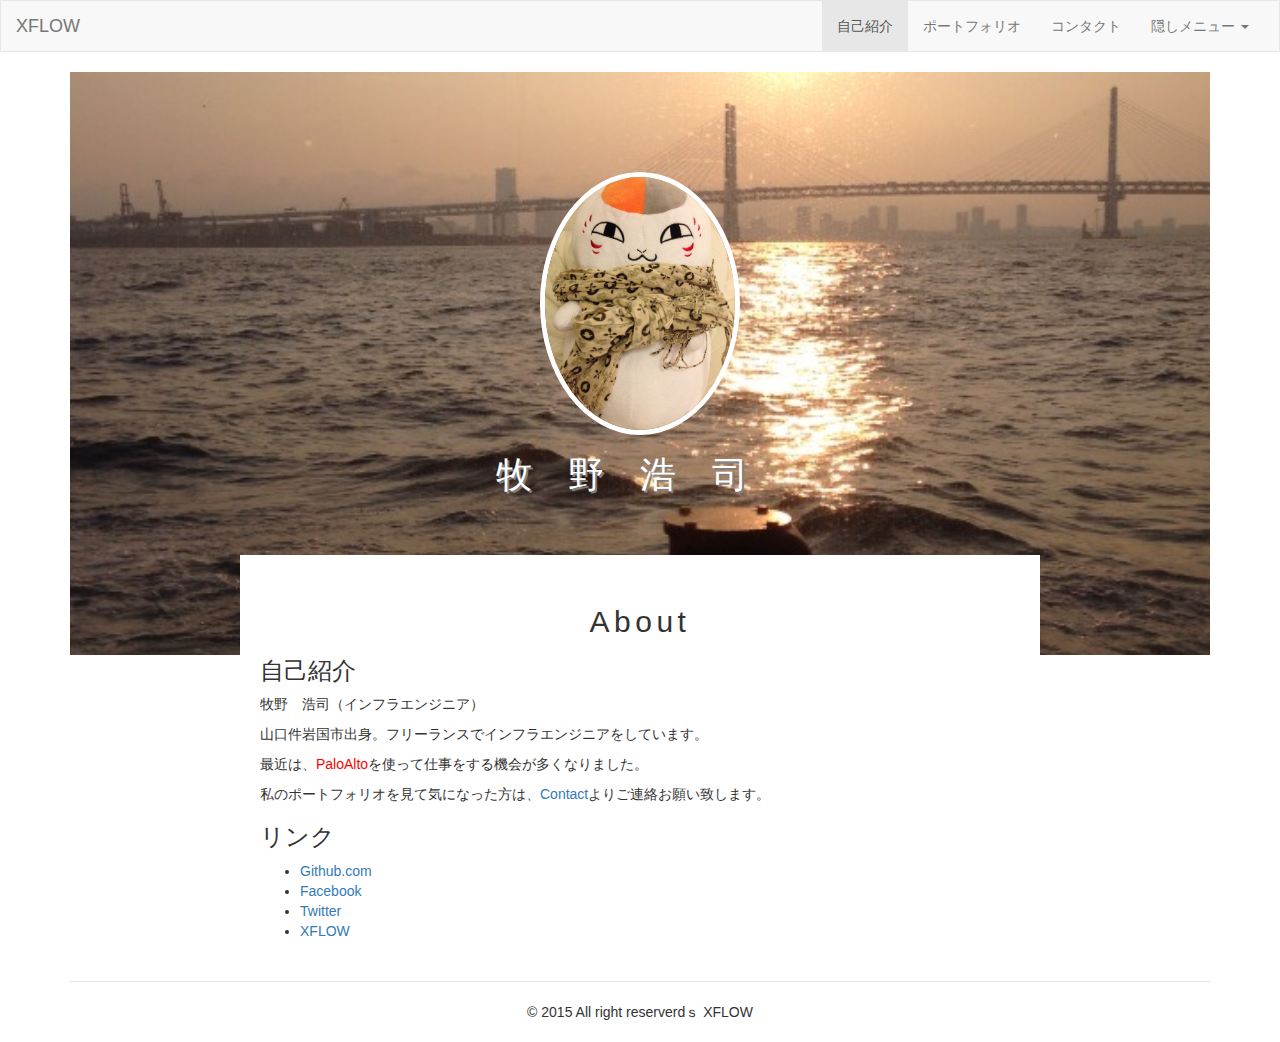
<file: index.html>
<!DOCTYPE html>
<html lang="ja">

<head>
  <meta charset="utf-8">
  <meta http-equiv="X-UA-Compatible" content="IE=edge">
  <meta http-equiv="Content-Style-Type" content="text/css">
  <meta http-equiv="Content-Script-Type" content="text/javascript">
  <meta name="Author" content="牧野浩司">
  <meta name="copyright" content="© 2015 All right reserverdｓ XFLOW">
  <meta name="Keywords" content="まひろ,牧野浩司,自己紹介,XFLOW">
  <meta name="lang" content="ja">
  <meta name="description" content="牧野浩司自己紹介ページ">
  <meta name="ROBOTS" content="NOINDEX,NOFOLLOW">
  <meta name="viewport" content="width=device-width, initial-scale=1">
  <title>牧野浩司自己紹介ページ</title>
  <!-- BootstrapのCSS読み込み -->
  <link rel="stylesheet" href="//maxcdn.bootstrapcdn.com/bootstrap/3.3.4/css/bootstrap.min.css">
  <!-- jQuery読み込み -->
  <script src="//ajax.googleapis.com/ajax/libs/jquery/1.11.2/jquery.min.js"></script>
  <!-- BootstrapのJS読み込み -->
  <script src="//maxcdn.bootstrapcdn.com/bootstrap/3.3.4/js/bootstrap.min.js"></script>
  <style>
    body {
      font-family: YuGothic, "游ゴシック", "メイリオ", Meiryo, "ヒラギノ角ゴ Pro W3", "Hiragino Kaku Gothic Pro", sans-serif;
      font-size: 14px;
    }
    
    .navbar {
      border-radius: 0;
    }
    
    .row {
      margin: 0px 0px;
    }
    
    .copyright {
      padding: 20px 0;
      font-size: 14px;
    }
    
    footer {
      border-top: 1px solid#e7e7e7;
      text-align: center;
    }
    
    .background {
      background-image: url("background.jpg");
      background-position: center center;
      background-size: cover;
      background-repeat: no-repeat;
      padding-top: 0px;
      padding-bottom: 50px;
    }
    
    #logo {
      padding: 100px 0;
      text-align: center;
    }
    
    #logo img {
      max-width: 200px;
      margin-left: auto;
      margin-right: auto;
      border: 5px solid #fff;
      border-radius: 100%;
    }
    
    #logo h1 {
      letter-spacing: 1.0em;
      color: #fff;
      text-shadow: 2px 2px 0px gray;
    }
    
    .about {
      max-width: 800px;
      margin: -100px auto 0;
      padding: 30px 20px;
      background-color: #fff;
    }
    
    section h2 {
      padding: 0px 0 0px 0;
      text-align: center;
      letter-spacing: 0.15em;
    }
    
    .red {
      color: red;
    }
    
    @media (max-width: 768px) {
      body {
        font-size: 12px;
      }
      h1 {
        font-size: 30px;
      }
      h2 {
        font-size: 24px;
      }
    }
  </style>
</head>

<body>
  <header>
    <nav class="navbar navbar-default">
      <div class="container-fluid">
        <div class="navbar-header">
          <button type="button" class="navbar-toggle collapsed" data-toggle="collapse" data-target="#site-menu">
            <span class="sr-only">Toggle navigation</span>
            <span class="icon-bar"></span>
            <span class="icon-bar"></span>
            <span class="icon-bar"></span>
          </button>
          <a class="navbar-brand" href="http://xflow.jpn.com/web/">XFLOW</a>
        </div>
        <div class="collapse navbar-collapse" id="site-menu">
          <ul class="nav navbar-nav navbar-right">
            <li class="active"><a href="./index.html">自己紹介</a></li>
            <li><a href="./portforio.html">ポートフォリオ</a></li>
            <li><a href="./contact.html">コンタクト</a></li>
            <li class="dropdown">
              <a href="#" class="dropdown-toggle" data-toggle="dropdown" role="button" aria-expanded="false">
                  隠しメニュー
                  <span class="caret"></span>
                </a>
              <ul class="dropdown-menu" role="menu">
                <li><a href="#">内緒のリンク#1</a></li>
                <li><a href="#">内緒のリンク#2</a></li>
              </ul>
            </li>
          </ul>
        </div>
      </div>
    </nav>
  </header>
  <div class="container">
    <div class="row">
      <div class="background">
        <div id="logo">
          <img src=mahiro.jpg class="img-responsive" alt="Responsive image"></img>
          <h1>牧野浩司</h1>
        </div>
      </div>
      <div class="about">
        <section>
          <h2>About</h2>
          <h3>自己紹介</h3>
          <p>牧野　浩司（インフラエンジニア）</p>
          <p>山口件岩国市出身。フリーランスでインフラエンジニアをしています。</p>
          <p>最近は、<a href="https://www.paloaltonetworks.jp" target="_blank" class="red">PaloAlto</a>を使って仕事をする機会が多くなりました。</p>

          <p>私のポートフォリオを見て気になった方は、<a href="contact.html">Contact</a>よりご連絡お願い致します。</p>
          <h3>リンク</h3>
          <ul>
            <li><a href="https://github.com/mahiro0210" target="_blank">Github.com</a></li>
            <li><a href="https://www.facebook.com/hiroshi.makino.50" target="_blank">Facebook</a></li>
            <li><a href="https://twitter.com/hiromaki0210" target="_blank">Twitter</a></li>
            <li><a href="http://www.xflow.jpn.com/web/" target="_blank">XFLOW</a></li>
          </ul>
        </section>

      </div>
      <footer>
        <div class="copyright">© 2015 All right reserverdｓ XFLOW</div>
      </footer>
    </div>

  </div>


</body>

</html>
</file>
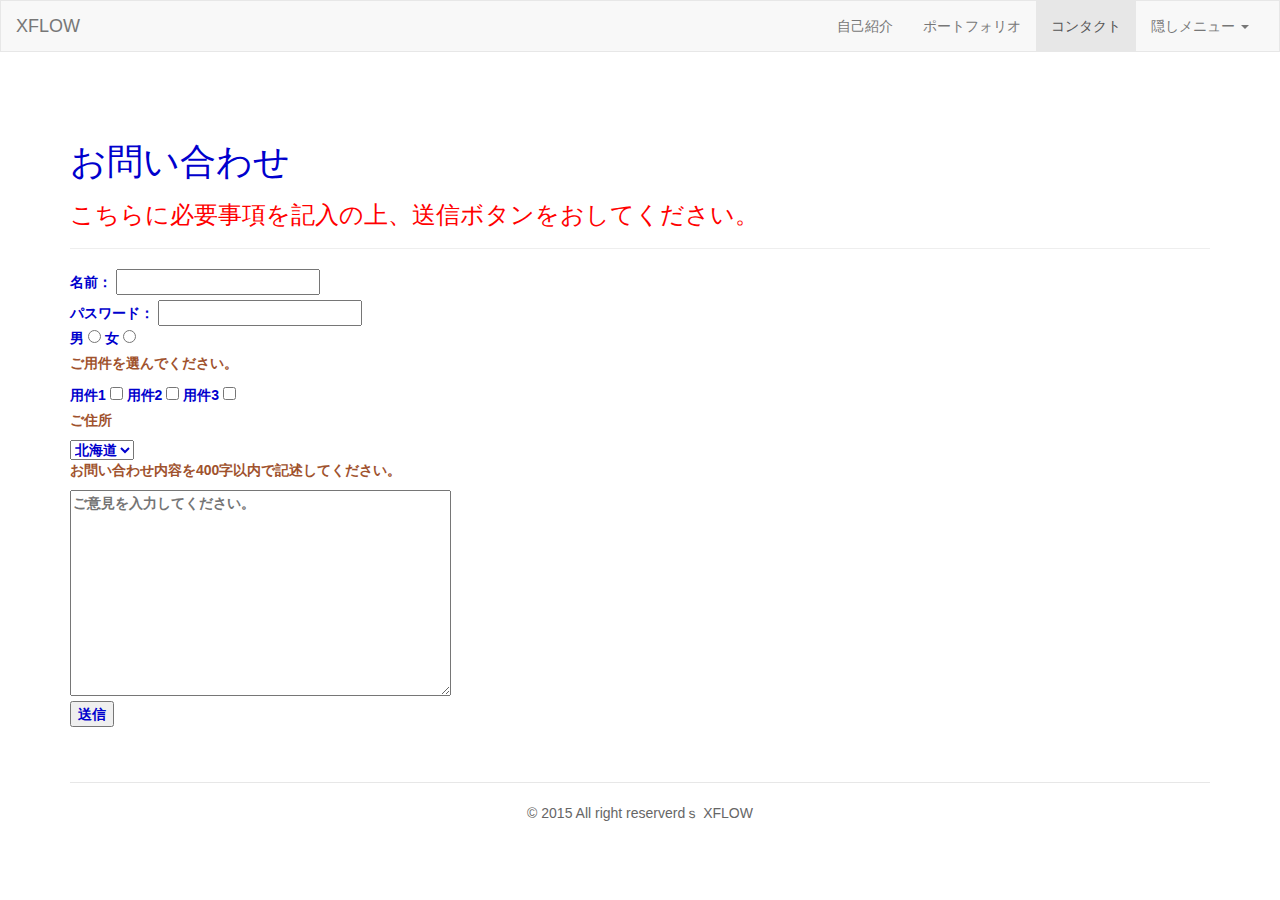
<file: contact.html>
<!DOCTYPE html>
<html lang="ja">

<head>
  <meta charset="utf-8">
  <meta http-equiv="X-UA-Compatible" content="IE=edge">
  <meta http-equiv="Content-Style-Type" content="text/css">
  <meta http-equiv="Content-Script-Type" content="text/javascript">
  <meta name="Author" content="牧野浩司">
  <meta name="copyright" content="© 2015 All right reserverdｓ XFLOW">
  <meta name="Keywords" content="まひろ,牧野浩司,コンタクト,XFLOW">
  <meta name="lang" content="ja">
  <meta name="description" content="牧野浩司コンタクトページ">
  <meta name="ROBOTS" content="NOINDEX,NOFOLLOW">
  <meta name="viewport" content="width=device-width, initial-scale=1">
  <title>牧野浩司コンタクトページ</title>
  <!-- BootstrapのCSS読み込み -->
  <link rel="stylesheet" href="//maxcdn.bootstrapcdn.com/bootstrap/3.3.4/css/bootstrap.min.css">
  <!-- jQuery読み込み -->
  <script src="//ajax.googleapis.com/ajax/libs/jquery/1.11.2/jquery.min.js"></script>
  <!-- BootstrapのJS読み込み -->
  <script src="//maxcdn.bootstrapcdn.com/bootstrap/3.3.4/js/bootstrap.min.js"></script>
  <link rel="stylesheet" href="./contact.css" />
</head>

<body>
  <header>
    <nav class="navbar navbar-default">
      <div class="container-fluid">
        <div class="navbar-header">
          <button type="button" class="navbar-toggle collapsed" data-toggle="collapse" data-target="#site-menu">
            <span class="sr-only">Toggle navigation</span>
            <span class="icon-bar"></span>
            <span class="icon-bar"></span>
            <span class="icon-bar"></span>
          </button>
          <a class="navbar-brand" href="http://xflow.jpn.com/web/">XFLOW</a>
        </div>
        <div class="collapse navbar-collapse" id="site-menu">
          <ul class="nav navbar-nav navbar-right">
            <li><a href="./index.html">自己紹介</a></li>
            <li><a href="./portforio.html">ポートフォリオ</a></li>
            <li class="active"><a href="#">コンタクト</a></li>
            <li class="dropdown">
              <a href="#" class="dropdown-toggle" data-toggle="dropdown" role="button" aria-expanded="false">
                  隠しメニュー
                  <span class="caret"></span>
                </a>
              <ul class="dropdown-menu" role="menu">
                <li><a href="#">内緒のリンク#1</a></li>
                <li><a href="#">内緒のリンク#2</a></li>
              </ul>
            </li>
          </ul>
        </div>
      </div>
    </nav>
  </header>
  <div class=container>
    <div class="row">
      <h1>お問い合わせ</h1>
      <h3>こちらに必要事項を記入の上、送信ボタンをおしてください。</h3>
      <hr>
      <p></p>
      <form action="" method="post">
        <input type="hidden" value="secret_data" />

        <label>名前：
          <input type="text" name="login_name" />
        </label>
        <br />
        <label>パスワード：
          <input type="password" named="password" />
          <br />
          <div>
            <label>男
              <input type="radio" name="gender" value="man" />
            </label>
            <label>女
              <input type="radio" name="gender" value="woman" />
            </label>
          </div>
          <div>
            <p>ご用件を選んでください。</p>
            <label>用件1
              <input type="checkbox" name="hobby" value="1" />
            </label>
            <label>用件2
              <input type="checkbox" name="hobby" value="2" />
            </label>
            <label>用件3
              <input type="checkbox" name="hobby" value="3" />
            </label>
          </div>
          <div>
            <p>ご住所</p>
            <select name="select1">
              <option value="1">北海道</option>
              <option value="2">東京都</option>
              </option>
              <option value="3">沖縄県</option>
            </select>
          </div>
          <div>
            <p>お問い合わせ内容を400字以内で記述してください。</p>
            <textarea name="opinion" cols="40" rows="10" maxlength="400" placeholder="ご意見を入力してください。"></textarea>
          </div>
          <input type="submit" value="送信" />
      </form>
    </div>

    <footer>
      <div class="copyright">© 2015 All right reserverdｓ XFLOW</div>
    </footer>
  </div>
</body>

</html>
</file>
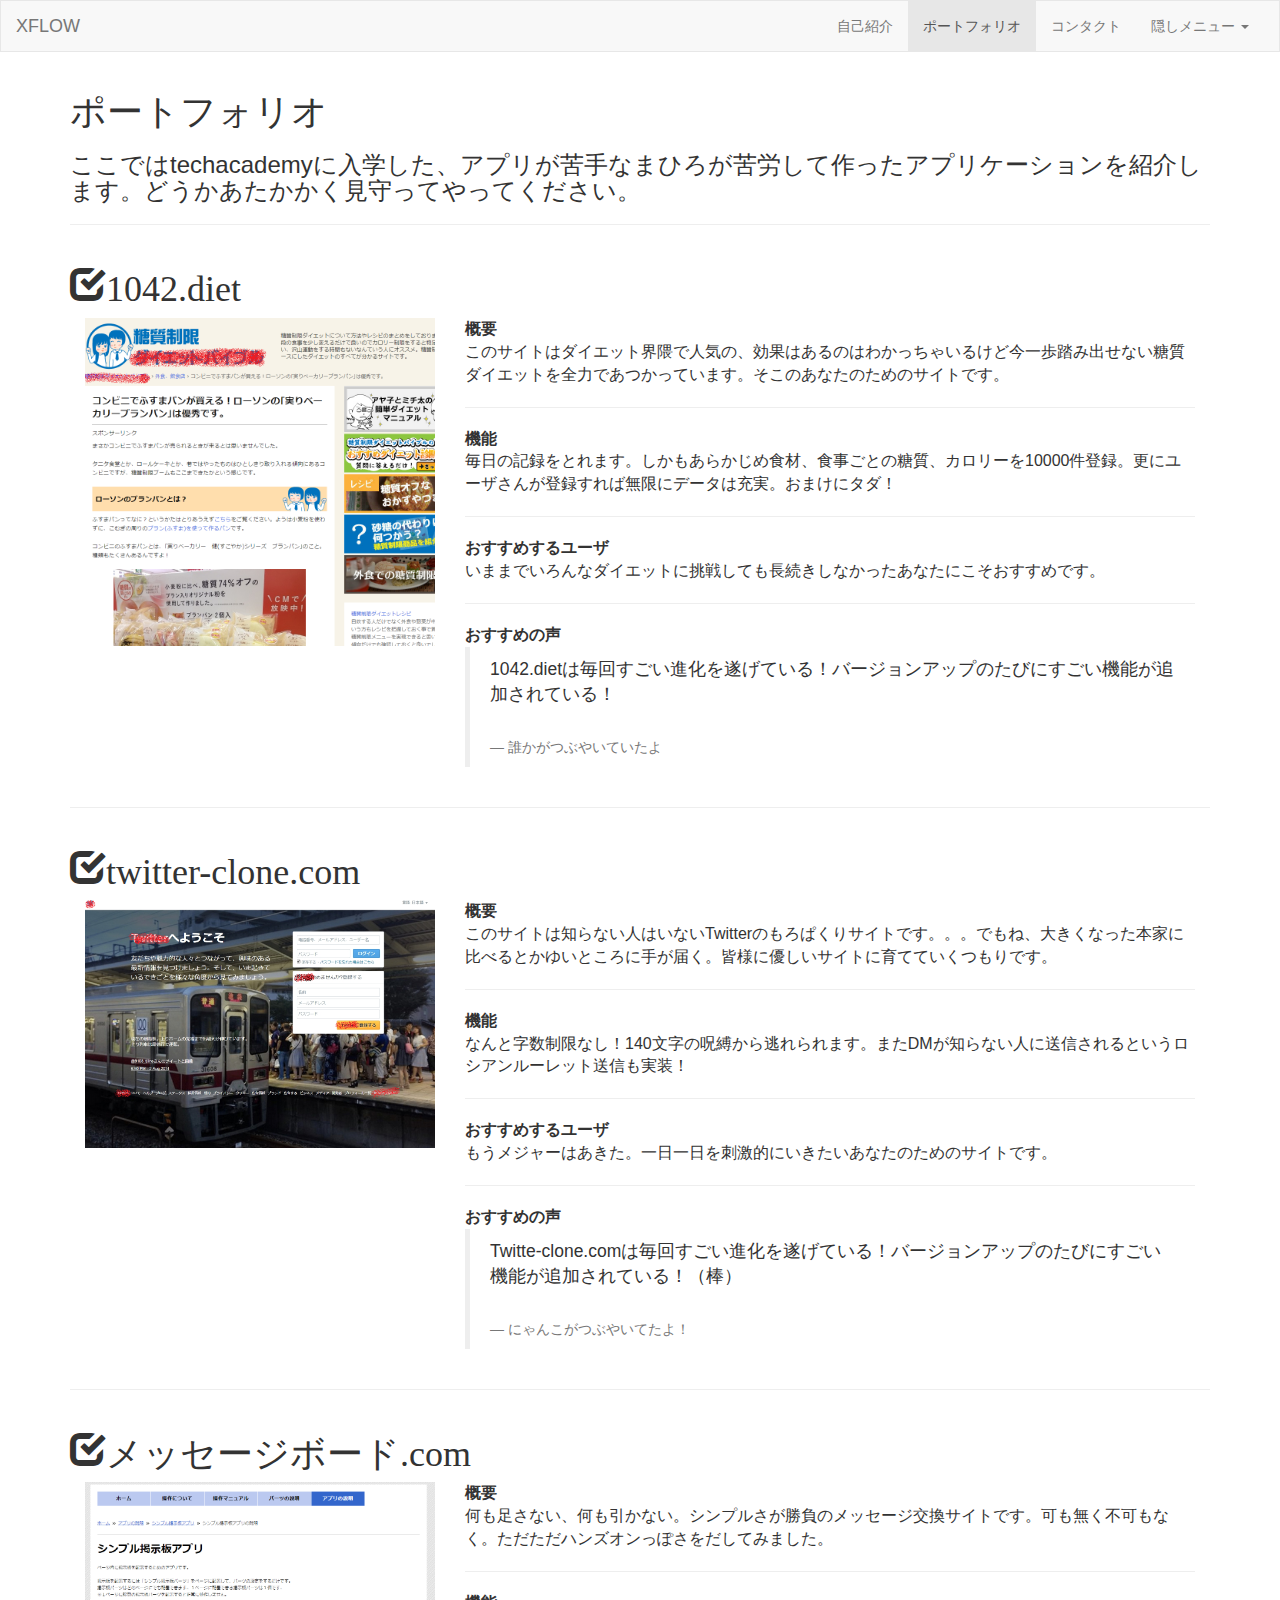
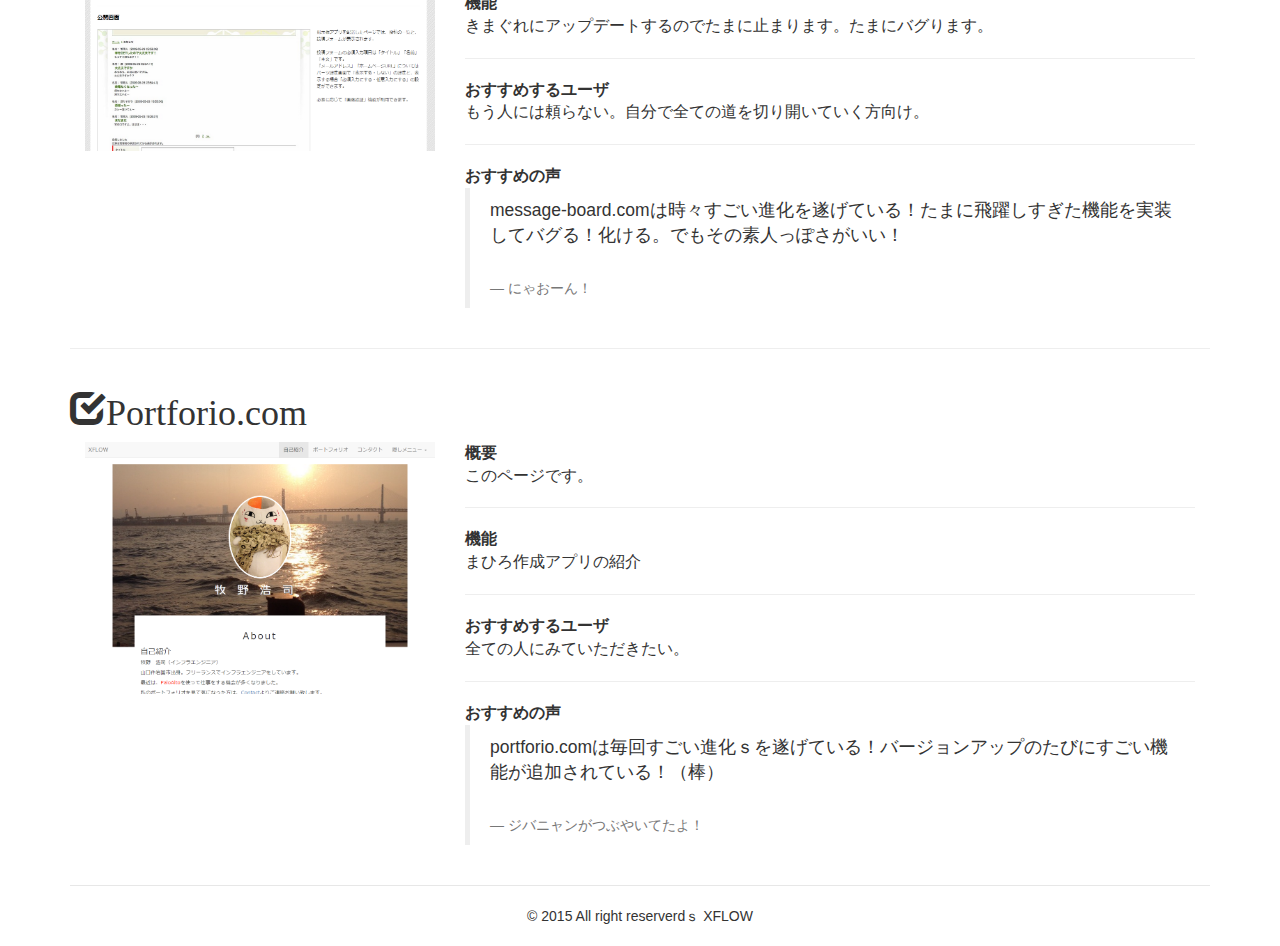
<file: portforio.html>
<!DOCTYPE html>
<html lang="ja">

<head>
  <meta charset="utf-8">
  <meta http-equiv="X-UA-Compatible" content="IE=edge">
  <meta http-equiv="Content-Style-Type" content="text/css">
  <meta http-equiv="Content-Script-Type" content="text/javascript">
  <meta name="Author" content="牧野浩司">
  <meta name="copyright" content="© 2015 All right reserverdｓ XFLOW">
  <meta name="Keywords" content="まひろ,牧野浩司,ポートフォリオ,XFLOW">
  <meta name="lang" content="ja">
  <meta name="description" content="牧野浩司ポートフォリオページ">
  <meta name="ROBOTS" content="NOINDEX,NOFOLLOW">
  <meta name="viewport" content="width=device-width, initial-scale=1">
  <title>牧野浩司ポートフォリオページ</title>
  <!-- BootstrapのCSS読み込み -->
  <link rel="stylesheet" href="//maxcdn.bootstrapcdn.com/bootstrap/3.3.4/css/bootstrap.min.css">
  <!-- jQuery読み込み -->
  <script src="//ajax.googleapis.com/ajax/libs/jquery/1.11.2/jquery.min.js"></script>
  <!-- BootstrapのJS読み込み -->
  <script src="//maxcdn.bootstrapcdn.com/bootstrap/3.3.4/js/bootstrap.min.js"></script>
  <style>
    body {
      font-size: 14px;
    }
    
    .navbar {
      border-radius: 0;
    }
    
    .row {
      margin: 20px 0px;
    }
    
    .icon {
      text-align: center;
    }
    
    .icon .glyphicon {
      margin-bottom: 10px;
      font-size: 40px;
      color: #777;
    }
    
    .copyright {
      padding: 20px 0;
      font-size: 14px;
    }
    
    .content h2 {
      margin-top: 0;
      padding-bottom: 15px;
    }
    
    .content p {
      margin-bottom: 30px;
    }
    
    .html-content {
      font-size: 16px;
    }
    
    footer {
      border-top: 1px solid#e7e7e7;
      text-align: center;
    }
    
    panel-footer {
      margin-bottom: 300px;
    }
    
    @media (max-width: 768px) {
      body {
        font-size: 12px;
      }
      h1 {
        font-size: 30px;
      }
      h2 {
        font-size: 24px;
      }
      .panel-title {
        font-size: 14px;
      }
    }
  </style>
</head>

<body>
  <header>
    <nav class="navbar navbar-default">
      <div class="container-fluid">
        <div class="navbar-header">
          <button type="button" class="navbar-toggle collapsed" data-toggle="collapse" data-target="#site-menu">
            <span class="sr-only">Toggle navigation</span>
            <span class="icon-bar"></span>
            <span class="icon-bar"></span>
            <span class="icon-bar"></span>
          </button>
          <a class="navbar-brand" href="http://xflow.jpn.com/web/">XFLOW</a>
        </div>
        <div class="collapse navbar-collapse" id="site-menu">
          <ul class="nav navbar-nav navbar-right">
            <li><a href="./index.html">自己紹介</a></li>
            <li class="active"><a href="./portforio.html">ポートフォリオ</a></li>
            <li><a href="./contact.html">コンタクト</a></li>
            <li class="dropdown">
              <a href="#" class="dropdown-toggle" data-toggle="dropdown" role="button" aria-expanded="false">
                  隠しメニュー
                  <span class="caret"></span>
                </a>
              <ul class="dropdown-menu" role="menu">
                <li><a href="#">内緒のリンク#1</a></li>
                <li><a href="#">内緒のリンク#2</a></li>
              </ul>
            </li>
          </ul>
        </div>
      </div>
    </nav>
  </header>
  <div class=container>
    <div class="hero-unit">
      <h1>ポートフォリオ</h1>
      <h3>ここではtechacademyに入学した、アプリが苦手なまひろが苦労して作ったアプリケーションを紹介します。どうかあたかかく見守ってやってください。</h3>
      <hr>
    </div>
    <div class="row">
      <h1><span class="glyphicon glyphicon-check">1042.diet</span></h1>
      <div class="icon col-sm-4 hidden-xs">
        <a href="http://1042.diet"><img src=diet.png class="img-responsive" alt="Responsive image"></img>
        </a>
      </div>
      <div class="content col-sm-8">
        <div class="html-content">
          <dt>概要</dt>
          <dd>
            このサイトはダイエット界隈で人気の、効果はあるのはわかっちゃいるけど今一歩踏み出せない糖質ダイエットを全力であつかっています。そこのあなたのためのサイトです。</span>
          </dd>
          <hr>
          <dt>機能</dt>
          <dd>
            毎日の記録をとれます。しかもあらかじめ食材、食事ごとの糖質、カロリーを10000件登録。更にユーザさんが登録すれば無限にデータは充実。おまけにタダ！
          </dd>
          <hr>
          <dt>おすすめするユーザ</dt>
          <dd>
            いままでいろんなダイエットに挑戦しても長続きしなかったあなたにこそおすすめです。
            <hr>
            <dt>おすすめの声</dt>
            <dd>
              <blockquote>
                <p>1042.dietは毎回すごい進化を遂げている！バージョンアップのたびにすごい機能が追加されている！</p>
                <small>誰かがつぶやいていたよ</small>
              </blockquote>
            </dd>
        </div>
      </div>
    </div>
    <hr>
    <div class="row">
      <h1><span class="glyphicon glyphicon-check">twitter-clone.com</span></span></h1>
      <div class="icon col-sm-4 hidden-xs">
        <a href="#"><img src=twitter-clone.png class="img-responsive" alt="Responsive image"></img>
        </a>
      </div>
      <div class="content col-sm-8">
        <div class="html-content">
          <dt>概要</dt>
          <dd>
            このサイトは知らない人はいないTwitterのもろぱくりサイトです。。。でもね、大きくなった本家に比べるとかゆいところに手が届く。皆様に優しいサイトに育てていくつもりです。
          </dd>
          <hr>
          <dt>機能</dt>
          <dd>
            なんと字数制限なし！140文字の呪縛から逃れられます。またDMが知らない人に送信されるというロシアンルーレット送信も実装！
          </dd>
          <hr>
          <dt>おすすめするユーザ</dt>
          <dd>
            もうメジャーはあきた。一日一日を刺激的にいきたいあなたのためのサイトです。
            <hr>
            <dt>おすすめの声</dt>
            <dd>
              <blockquote>
                <p>Twitte-clone.comは毎回すごい進化を遂げている！バージョンアップのたびにすごい機能が追加されている！（棒）</p>
                <small>にゃんこがつぶやいてたよ！</small>
              </blockquote>
            </dd>
        </div>
      </div>
    </div>
    <hr>
    <div class="row">
      <h1><span class="glyphicon glyphicon-check">メッセージボード.com</span></span></h1>
      <div class="icon col-sm-4 hidden-xs">
        <a href="#"><img src=message-board.png class="img-responsive" alt="Responsive image"></img>
        </a>
      </div>
      <div class="content col-sm-8">
        <div class="html-content">
          <dt>概要</dt>
          <dd>
            何も足さない、何も引かない。シンプルさが勝負のメッセージ交換サイトです。可も無く不可もなく。ただただハンズオンっぽさをだしてみました。
          </dd>
          <hr>
          <dt>機能</dt>
          <dd>
            きまぐれにアップデートするのでたまに止まります。たまにバグります。
          </dd>
          <hr>
          <dt>おすすめするユーザ</dt>
          <dd>
            もう人には頼らない。自分で全ての道を切り開いていく方向け。
            <hr>
            <dt>おすすめの声</dt>
            <dd>
              <blockquote>
                <p>message-board.comは時々すごい進化を遂げている！たまに飛躍しすぎた機能を実装してバグる！化ける。でもその素人っぽさがいい！</p>
                <small>にゃおーん！</small>
              </blockquote>
            </dd>
        </div>
      </div>
    </div>
    <hr>
    <div class="row">
      <h1><span class="glyphicon glyphicon-check">Portforio.com</span></span></h1>
      <div class="icon col-sm-4 hidden-xs">
        <a href="./portforio.html"><img src=./portforio.png class="img-responsive" alt="Responsive image"></img>
        </a>
      </div>
      <div class="content col-sm-8">
        <div class="html-content">
          <dt>概要</dt>
          <dd>
            このページです。
          </dd>
          <hr>
          <dt>機能</dt>
          <dd>
            まひろ作成アプリの紹介
          </dd>
          <hr>
          <dt>おすすめするユーザ</dt>
          <dd>
            全ての人にみていただきたい。
            <hr>
            <dt>おすすめの声</dt>
            <dd>
              <blockquote>
                <p>portforio.comは毎回すごい進化ｓを遂げている！バージョンアップのたびにすごい機能が追加されている！（棒）</p>
                <small>ジバニャンがつぶやいてたよ！</small>
              </blockquote>
            </dd>
        </div>
      </div>
    </div>
    <footer>
      <div class="copyright">© 2015 All right reserverdｓ XFLOW</div>
    </footer>
</body>

</html>
</file>
<file: contact.css>
body {
        font-size: 14px;
    }
    /* 隣接セレクタ */
    
    h1 + h3 {
        color: red;
    }
    
    h1,
    label {
        color: mediumblue;
    }
    
    hr + p {
        background-color: blue;
    }
    
    select > option {
        color: green;
    }
    /* 子孫セレクタ */
    
    div li {
        color: green;
    }
    /* 子セレクタ */
    
    div > p {
        /* 背景色を赤 */
        color: sienna;
    }
    
    .navbar {
        border-radius: 0;
    }
    
    .row {
        margin: 50px 0px;
    }
    
    footer {
        border-top: 1px solid#e7e7e7;
        text-align: center;
    }
    
    panel-footer {
        margin-bottom: 300px;
    }
    
    .copyright {
        padding: 20px 0;
        font-size: 14px;
        color: #666;
    }
    
    @media (max-width: 768px) {
        body {
            font-size: 12px;
        }
        h1 {
            font-size: 30px;
        }
        h2 {
            font-size: 24px;
        }
        .panel-title {
            font-size: 14px;
        }
    }
</file>
